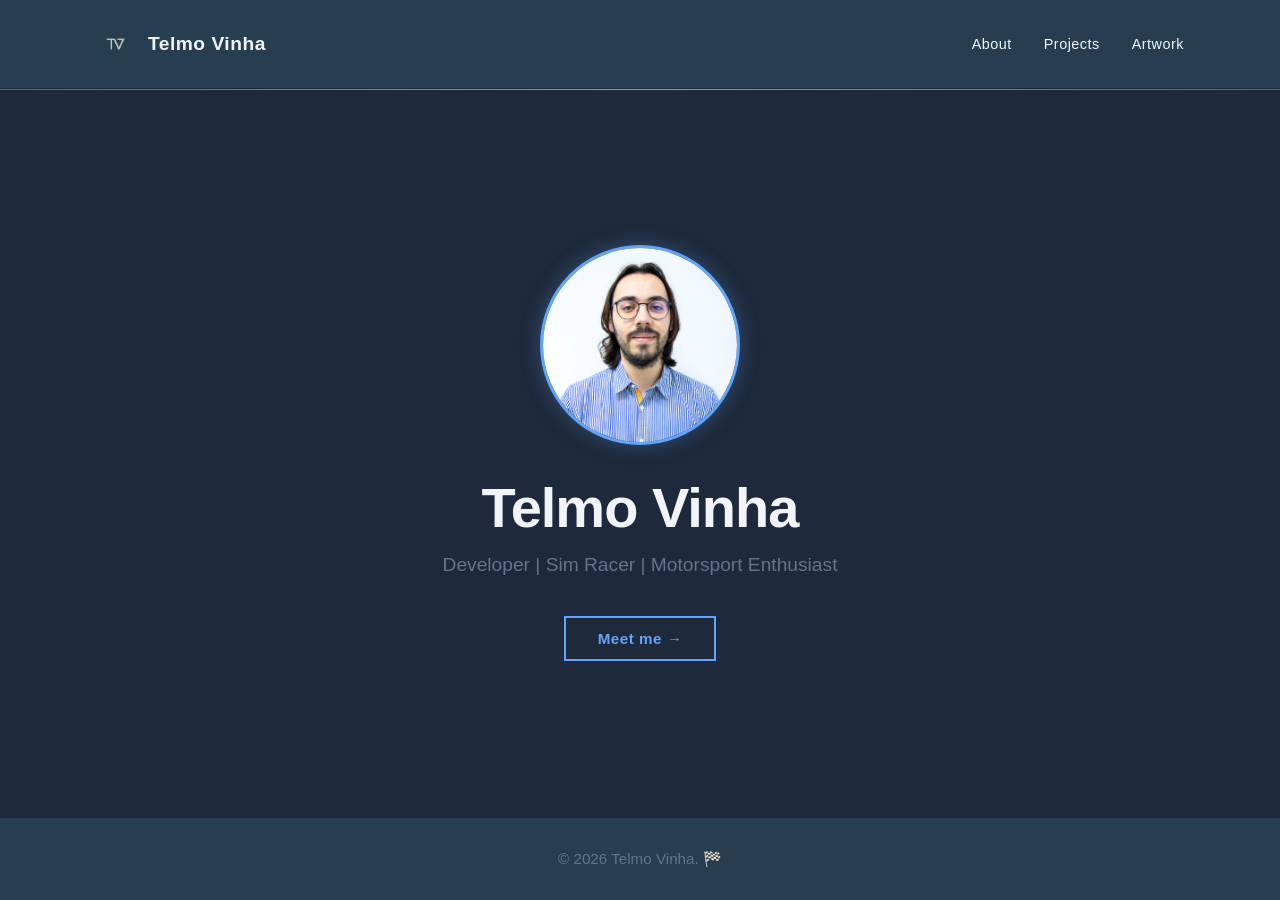
<file: index.html>
<!DOCTYPE html>
<html lang="en">
<head>
    <meta charset="UTF-8">
    <meta name="viewport" content="width=device-width, initial-scale=1.0">
    <title>Telmo Vinha - Racing Driver & Developer</title>
    <link rel="stylesheet" href="assets/minimalist.css">
    <link rel="stylesheet" href="assets/index.css">
</head>
<body>
    <!-- Header Placeholder -->
    <div id="header-placeholder"></div>

    <!-- Hero Section -->
    <section id="home" class="hero">
        <div class="hero-content">
            <div class="hero-photo">
                <img src="images/pfp.png" alt="Telmo Vinha" class="profile-photo" onerror="document.querySelector('.hero-photo').classList.add('no-image')">
                <img src="images/logo.png" alt="Logo" class="photo-fallback">
            </div>
            <h1>Telmo Vinha</h1>
            <p>Developer | Sim Racer | Motorsport Enthusiast</p>
            <a href="about.html" class="cta-button">Meet me →</a>
        </div>
    </section>

    <!-- Footer Placeholder -->
    <div id="footer-placeholder"></div>

    <script src="assets/script.js"></script>
    <script src="assets/header.js"></script>
    <script src="assets/footer.js"></script>
</body>
</html>
</file>
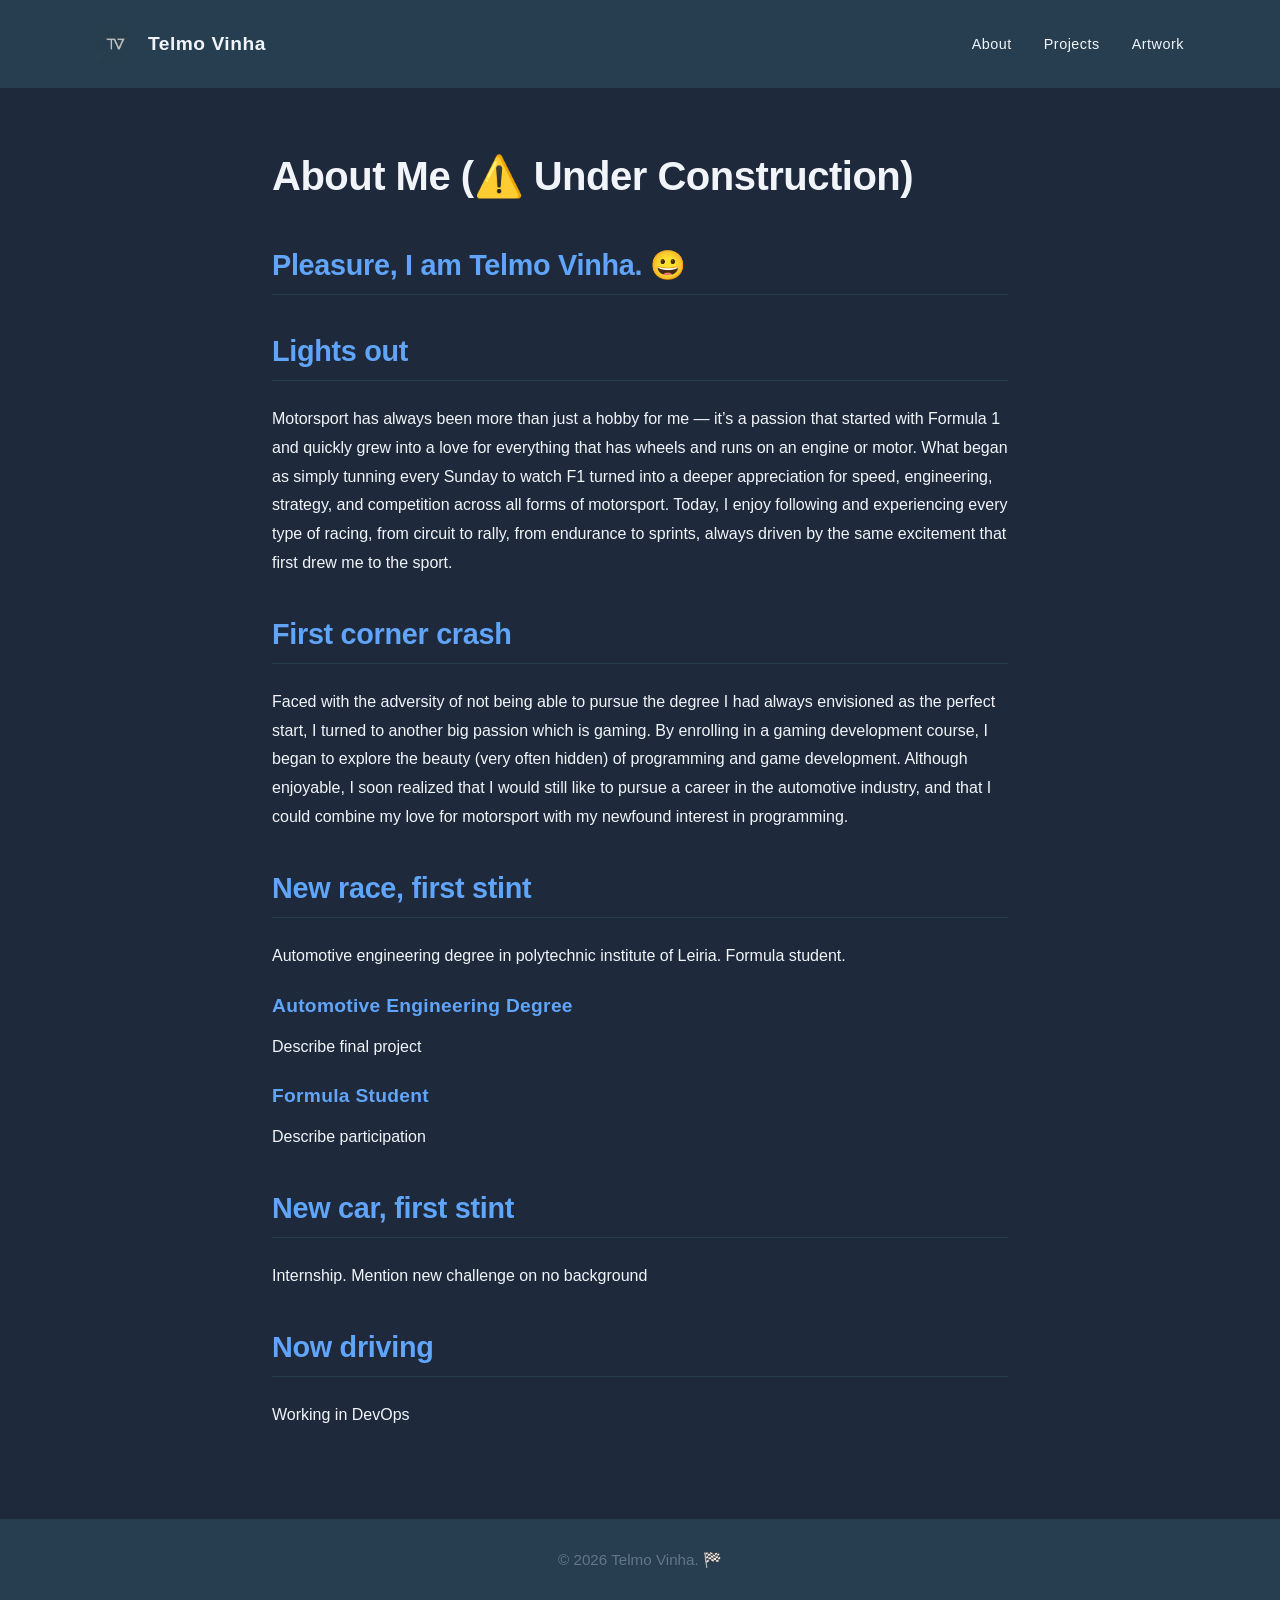
<file: about.html>
<!DOCTYPE html>
<html lang="en">
<head>
    <meta charset="UTF-8">
    <meta name="viewport" content="width=device-width, initial-scale=1.0">
    <title>About - Telmo Vinha</title>
    <link rel="stylesheet" href="assets/minimalist.css">
    <link rel="stylesheet" href="assets/about.css">
</head>
<body>
    <!-- Header Placeholder -->
    <div id="header-placeholder"></div>

    <!-- Main Content -->
    <main class="container markdown-content">
        <h1>About Me (⚠️ Under Construction)</h1>
        
        <h2>Pleasure, I am Telmo Vinha. 😀</h2>
        <p></p>

        <h2>Lights out</h2>
        <p>Motorsport has always been more than just a hobby for me — it’s a passion that started with Formula 1 and quickly grew into a love for everything that has wheels and runs on an engine or motor. What began as simply tunning every Sunday to watch F1 turned into a deeper appreciation for speed, engineering, strategy, and competition across all forms of motorsport. Today, I enjoy following and experiencing every type of racing, from circuit to rally, from endurance to sprints, always driven by the same excitement that first drew me to the sport.</p>

        <h2>First corner crash</h2>
        <p>Faced with the adversity of not being able to pursue the degree I had always envisioned as the perfect start, I turned to another big passion which is gaming.
            By enrolling in a gaming development course, I began to explore the beauty (very often hidden) of programming and game development.
            Although enjoyable, I soon realized that I would still like to pursue a career in the automotive industry, and that I could combine my love for motorsport with my newfound interest in programming.

        </p>

        <h2>New race, first stint</h2>
        <p>Automotive engineering degree in polytechnic institute of Leiria.
            Formula student.</p>

        <h3>Automotive Engineering Degree</h3>
        <p>Describe final project</p>
        <h3>Formula Student</h3>
        <p>Describe participation</p>

        <h2>New car, first stint</h2>
        <p>Internship. Mention new challenge on no background</p>

        <h2>Now driving</h2>
        <p>Working in DevOps </p>

    </main>

    <!-- Footer Placeholder -->
    <div id="footer-placeholder"></div>

    <script src="assets/header.js"></script>
    <script src="assets/footer.js"></script>
</body>
</html>
</file>
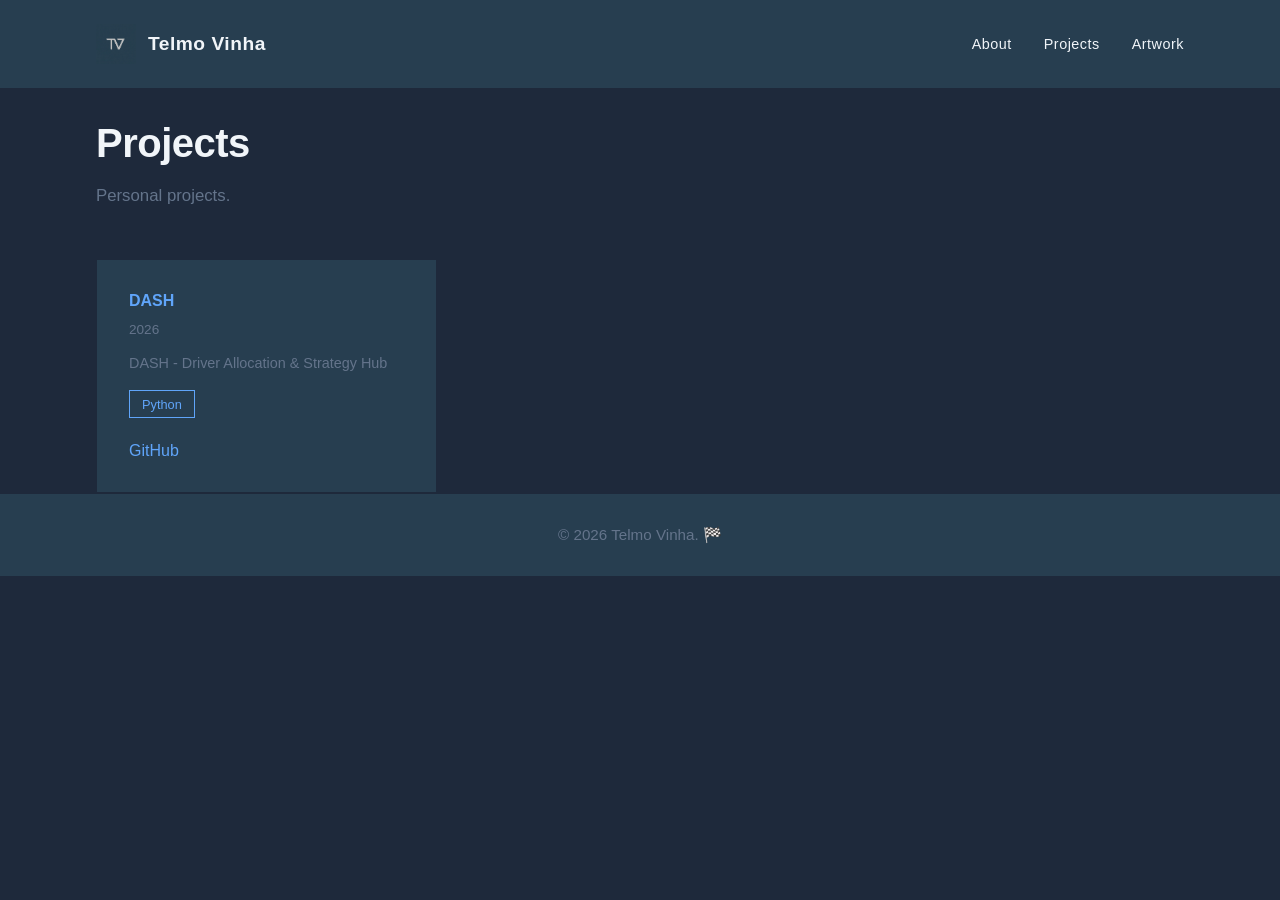
<file: projects.html>
<!DOCTYPE html>
<html lang="en">
<head>
    <meta charset="UTF-8">
    <meta name="viewport" content="width=device-width, initial-scale=1.0">
    <title>Projects - Telmo Vinha</title>
    <link rel="stylesheet" href="assets/minimalist.css">
    <link rel="stylesheet" href="assets/projects.css">
</head>
<body>
    <!-- Header Placeholder -->
    <div id="header-placeholder"></div>

    <!-- Main Content -->
    <main class="container">
        <h1 class="page-title">Projects</h1>
        <p class="intro-text">Personal projects.</p>
        
        <div class="projects-grid">
            <div class="project-card">
                <h3>DASH</h3>
                <span class="year">2026</span>
                <p>DASH - Driver Allocation & Strategy Hub</p>
                <div class="project-tags">
                    <span>Python</span>
                </div>
                <div class="project-links">
                    <a href="https://github.com/telmovinha17/DASH" target="_blank">GitHub</a>
                </div>
            </div>
        </div>
    </main>

    <!-- Footer Placeholder -->
    <div id="footer-placeholder"></div>

    <script src="assets/header.js"></script>
    <script src="assets/footer.js"></script>
</body>
</html>
</file>
<file: assets/minimalist.css>
/* Minimalist Motorsport Style */

* {
    margin: 0;
    padding: 0;
    box-sizing: border-box;
}

:root {
    --primary: #60a5fa;
    --dark: #1e293b;
    --light: #f1f5f9;
    --grey: #64748b;
    --accent: #273e50;
}

html, body {
    height: 100%;
    margin: 0;
    padding: 0;
}

body {
    font-family: -apple-system, BlinkMacSystemFont, 'Segoe UI', sans-serif;
    background: var(--dark);
    color: var(--light);
    display: flex;
    flex-direction: column;
}

body.locked {
    overflow: hidden;
}

a {
    color: var(--primary);
    text-decoration: none;
    transition: opacity 0.3s ease;
}

a:hover {
    opacity: 0.8;
}

/* Navigation */
nav {
    background: var(--accent);
    border-bottom: 1px solid #1e293b;
    position: sticky;
    top: 0;
    z-index: 100;
}

.nav-container {
    max-width: 90%;
    margin: 0 auto;
    padding: 1.5rem 2rem;
    display: flex;
    justify-content: space-between;
    align-items: center;
    gap: 2rem;
}

.nav-brand {
    display: flex;
    align-items: center;
    gap: 0.75rem;
    flex-shrink: 0;
    color: var(--light);
    transition: opacity 0.3s ease;
}

.nav-brand:hover {
    opacity: 0.8;
}

.nav-logo {
    width: 40px;
    height: 40px;
    flex-shrink: 0;
    transition: transform 0.3s ease;
}

.nav-brand:hover .nav-logo {
    transform: scale(1.1);
}

.nav-text {
    font-size: 1.2rem;
    font-weight: 700;
    letter-spacing: 0.5px;
    color: var(--light);
}

.nav-links {
    display: flex;
    list-style: none;
    gap: 2rem;
}

.nav-links a {
    font-size: 0.9rem;
    letter-spacing: 0.5px;
    color: var(--light);
    transition: color 0.3s ease;
}

.nav-links a:hover,
.nav-links a.active {
    color: var(--primary);
}

/* Container */
.container {
    max-width: 90%;
    margin: 0 auto;
    padding: 0 2rem;
}

.cta-button {
    display: inline-block;
    padding: 0.75rem 2rem;
    border: 2px solid var(--primary);
    color: var(--primary);
    font-weight: 600;
    font-size: 0.95rem;
    letter-spacing: 0.5px;
    transition: all 0.3s ease;
}

.cta-button:hover {
    background: var(--primary);
    color: var(--dark);
}

.under-construction {
    display: inline-block;
    padding: 1rem 1.5rem;
    margin-top: 1.5rem;
    border: 2px solid #f59e0b;
    border-radius: 4px;
    background: rgba(245, 158, 11, 0.1);
    color: #f59e0b;
    font-weight: 600;
    font-size: 0.95rem;
    letter-spacing: 0.5px;
}

/* Sections */
section {
    padding: 1rem 0;
}

section h2 {
    font-size: 2.5rem;
    margin-bottom: 0.5rem;
    letter-spacing: -1px;
}

section h3 {
    font-size: 1.3rem;
    margin-bottom: 1rem;
    letter-spacing: -0.5px;
}

/* Footer */
footer {
    background: var(--accent);
    border-top: 1px solid #1e293b;
    padding: 2rem 0;
    text-align: center;
    color: var(--grey);
    font-size: 0.95rem;
}

/* Responsive */
@media (max-width: 768px) {
    section h2 {
        font-size: 2rem;
    }

    .nav-links {
        gap: 1.5rem;
        font-size: 0.85rem;
    }

    .nav-container {
        padding: 1rem 1.5rem;
    }
}
</file>
<file: assets/index.css>
/* Hero Section */
.hero {
    flex: 1;
    display: flex;
    align-items: center;
    justify-content: center;
    background: var(--dark);
    position: relative;
    overflow: hidden;
    padding: 0;
}

/* Subtle racing line decoration */
.hero::before {
    content: '';
    position: absolute;
    top: 0;
    left: -50%;
    width: 200%;
    height: 1px;
    background: linear-gradient(90deg, transparent, var(--primary), transparent);
}

.hero-content {
    text-align: center;
    z-index: 1;
}

.hero-logo {
    width: 150px;
    height: 150px;
    margin-bottom: 2rem;
    animation: float 3s ease-in-out infinite;
    display: block;
}

.hero-photo {
    width: 200px;
    height: 200px;
    margin: 0 auto 2rem auto;
    border-radius: 50%;
    overflow: hidden;
    border: 3px solid var(--primary);
    box-shadow: 0 0 20px rgba(96, 165, 250, 0.3);
    animation: float 3s ease-in-out infinite;
    position: relative;
}

.profile-photo {
    width: 100%;
    height: 100%;
    object-fit: cover;
}

.photo-fallback {
    position: absolute;
    top: 50%;
    left: 50%;
    transform: translate(-50%, -50%);
    width: 120px;
    height: 120px;
    display: none;
}

.hero-photo.no-image {
    background: var(--accent);
}

.hero-photo.no-image .profile-photo {
    display: none;
}

.hero-photo.no-image .photo-fallback {
    display: block;
}

@keyframes float {
    0%, 100% { transform: translateY(0px); }
    50% { transform: translateY(-10px); }
}

.hero h1 {
    font-size: 3.5rem;
    font-weight: 700;
    line-height: 1.1;
    margin-bottom: 1rem;
    letter-spacing: -1px;
}

.hero p {
    font-size: 1.2rem;
    color: var(--grey);
    margin-bottom: 2.5rem;
}

/* Pit Garage Section */
.pit-garage {
    background: var(--accent);
    border-bottom: 1px solid #1e293b;
}

.pit-garage h2 {
    margin-bottom: 1.5rem;
}

.pit-garage p {
    color: var(--grey);
    margin-bottom: 3rem;
    max-width: 700px;
}

.stats-display {
    display: grid;
    grid-template-columns: repeat(auto-fit, minmax(150px, 1fr));
    gap: 2rem;
}

.stat-item {
    text-align: center;
    padding: 1.5rem;
    border: 1px solid #1e293b;
    border-radius: 4px;
}

.stat-number {
    font-size: 2.5rem;
    font-weight: 700;
    color: var(--primary);
    margin-bottom: 0.5rem;
}

.stat-label {
    color: var(--grey);
    font-size: 0.9rem;
    letter-spacing: 0.5px;
}

/* Track Record Section */
.track-record {
    background: var(--dark);
}

.track-record h2 {
    margin-bottom: 3rem;
}

.victory-grid {
    display: grid;
    grid-template-columns: repeat(auto-fit, minmax(280px, 1fr));
    gap: 2rem;
}

.victory-card {
    padding: 2rem;
    border: 1px solid var(--accent);
    background: linear-gradient(135deg, rgba(96, 165, 250, 0.05), transparent);
    transition: all 0.3s ease;
}

.victory-card:hover {
    border-color: var(--primary);
    transform: translateY(-4px);
}

.victory-card h3 {
    color: var(--primary);
    margin-bottom: 0.5rem;
    font-size: 1.2rem;
}

.victory-card .sector {
    color: var(--grey);
    font-size: 0.85rem;
    margin-bottom: 1rem;
    font-weight: 600;
}

.victory-card p {
    color: var(--grey);
    margin-bottom: 1.5rem;
}

.track-link {
    color: var(--primary);
    font-weight: 600;
    font-size: 0.95rem;
    letter-spacing: 0.5px;
    transition: opacity 0.3s ease;
}

.track-link:hover {
    opacity: 0.7;
}

/* Pit Strategy Section */
.pit-strategy {
    background: var(--accent);
}

.pit-strategy h2 {
    margin-bottom: 3rem;
}

.strategy-grid {
    display: grid;
    grid-template-columns: repeat(auto-fit, minmax(280px, 1fr));
    gap: 2rem;
}

.strategy-item {
    padding: 2.5rem;
    border: 1px solid #1e293b;
    background: transparent;
    transition: all 0.3s ease;
}

.strategy-item:hover {
    border-color: var(--primary);
    background: rgba(96, 165, 250, 0.08);
}

.strategy-item h3 {
    color: var(--primary);
    margin-bottom: 1rem;
    font-size: 1.1rem;
}

.strategy-item p {
    color: var(--grey);
    line-height: 1.7;
}

.race-motto {
    font-style: italic;
    color: var(--primary);
    font-weight: 600;
    font-size: 1rem;
    margin-top: 0.5rem;
}

@media (max-width: 768px) {
    .hero h1 {
        font-size: 2.2rem;
    }

    .hero p {
        font-size: 1rem;
    }
}
</file>
<file: assets/about.css>
/* About Section */
.about {
    background: var(--accent);
    border-top: 1px solid #1e293b;
    border-bottom: 1px solid #1e293b;
}

.about p {
    font-size: 1.1rem;
    color: var(--grey);
    line-height: 1.8;
    max-width: 700px;
    margin: 0 auto 3rem;
}

/* Skills Grid */
.skills {
    display: grid;
    grid-template-columns: repeat(auto-fit, minmax(250px, 1fr));
    gap: 2rem;
    margin-top: 3rem;
}

.skill-card {
    padding: 2rem 2.5rem;
    border: 1px solid #1e293b;
    background: var(--dark);
    transition: all 0.3s ease;
}

.skill-card:hover {
    border-color: var(--primary);
    transform: translateY(-2px);
}

.skill-card h3 {
    color: var(--primary);
    margin-bottom: 0.75rem;
    font-size: 1rem;
    font-weight: 600;
    letter-spacing: 0.5px;
}

.skill-card p {
    color: var(--grey);
    font-size: 0.95rem;
}

/* About Page */
.about-content {
    background: var(--dark);
}

.info-card {
    margin-bottom: 3rem;
    padding: 2rem;
    border: 1px solid #1e293b;
    background: var(--accent);
}

.info-card h2 {
    color: var(--primary);
    font-size: 1.5rem;
    margin-bottom: 1rem;
}

.info-card p {
    color: var(--grey);
    line-height: 1.8;
}

/* Expertise Section */
.expertise {
    display: grid;
    grid-template-columns: repeat(auto-fit, minmax(280px, 1fr));
    gap: 2rem;
    margin-top: 2rem;
}

.expertise-item {
    padding: 2rem;
    border: 1px solid #1e293b;
    background: var(--accent);
}

.expertise-item h3 {
    color: var(--primary);
    font-size: 1rem;
    margin-bottom: 1.5rem;
    letter-spacing: 0.5px;
}

.expertise-list {
    list-style: none;
}

.expertise-list li {
    color: var(--grey);
    padding: 0.5rem 0;
    font-size: 0.95rem;
}

.expertise-list li::before {
    content: '—';
    color: var(--primary);
    margin-right: 0.75rem;
}

/* Markdown Content Style */
.markdown-content {
    max-width: 800px;
    margin: 0 auto;
    padding: 4rem 2rem;
}

.markdown-content h1 {
    font-size: 2.5rem;
    font-weight: 700;
    margin-bottom: 3rem;
    letter-spacing: -0.5px;
    color: var(--light);
}

.markdown-content h2 {
    font-size: 1.8rem;
    font-weight: 700;
    margin-top: 2.5rem;
    margin-bottom: 1.5rem;
    padding-bottom: 0.75rem;
    border-bottom: 1px solid var(--accent);
    color: var(--primary);
    letter-spacing: -0.3px;
}

.markdown-content h3 {
    font-size: 1.2rem;
    font-weight: 600;
    margin-top: 1.5rem;
    margin-bottom: 1rem;
    color: var(--primary);
    letter-spacing: 0.3px;
}

.markdown-content p {
    font-size: 1rem;
    line-height: 1.8;
    margin-bottom: 1.5rem;
    color: var(--light);
}

.markdown-content ul {
    list-style: none;
    margin-bottom: 2rem;
    padding-left: 0;
}

.markdown-content li {
    padding-left: 1.5rem;
    margin-bottom: 0.75rem;
    color: var(--light);
    position: relative;
}

.markdown-content li::before {
    content: '—';
    position: absolute;
    left: 0;
    color: var(--primary);
    font-weight: 600;
}

@media (max-width: 768px) {
    .skills,
    .expertise {
        grid-template-columns: 1fr;
        gap: 1.5rem;
    }
}
</file>
<file: assets/projects.css>
/* Projects Section */
.page-title {
    font-size: 2.5rem;
    font-weight: 700;
    margin-top: 2rem;
    margin-bottom: 1rem;
    letter-spacing: -0.5px;
}

main {
    margin-bottom: 8rem;
}

.intro-text {
    font-size: 1.05rem;
    color: var(--grey);
    margin-bottom: 3rem;
    max-width: 600px;
    line-height: 1.7;
}

.projects-grid {
    display: grid;
    grid-template-columns: repeat(auto-fill, minmax(300px, 1fr));
    gap: 2rem;

    /* === Full-width breakout solution === */
    /* 1. Set width to the full viewport width */
    width: 100vw;
    position: relative;
    /* 2. Center the full-width element on the page */
    left: 50%;
    transform: translateX(-50%);
    /* 3. Re-apply horizontal spacing to align grid content with the container above */
    padding: 0 calc(5vw + 2rem);
}

.project-card {
    padding: 2rem;
    border: 1px solid #1e293b;
    background: var(--accent);
    transition: all 0.3s ease;
}

.project-card:hover {
    border-color: var(--primary);
    transform: translateY(-4px);
}

.project-card h3 {
    color: var(--primary);
    font-size: 1rem;
    margin-bottom: 0.75rem;
}

.project-card .year {
    display: block;
    font-size: 0.85rem;
    color: var(--grey);
    margin-bottom: 1rem;
}

.project-card p {
    color: var(--grey);
    font-size: 0.9rem;
    margin-bottom: 1rem;
    line-height: 1.5;
}

.project-tags {
    display: flex;
    flex-wrap: wrap;
    gap: 0.5rem;
    margin-bottom: 1.5rem;
}

.project-tags span {
    font-size: 0.8rem;
    color: var(--primary);
    border: 1px solid var(--primary);
    padding: 0.35rem 0.75rem;
}

.project-links {
    display: flex;
    gap: 1rem;
}

.project-link {
    font-size: 0.9rem;
    color: var(--primary);
    border-bottom: 1px solid var(--primary);
    padding-bottom: 0.2rem;
}

@media (max-width: 768px) {
    .projects-grid {
        grid-template-columns: 1fr;
        gap: 1.5rem;
    }

    .project-links {
        flex-direction: column;
    }

    .project-link {
        display: block;
        padding-bottom: 0.5rem;
    }
}
</file>
